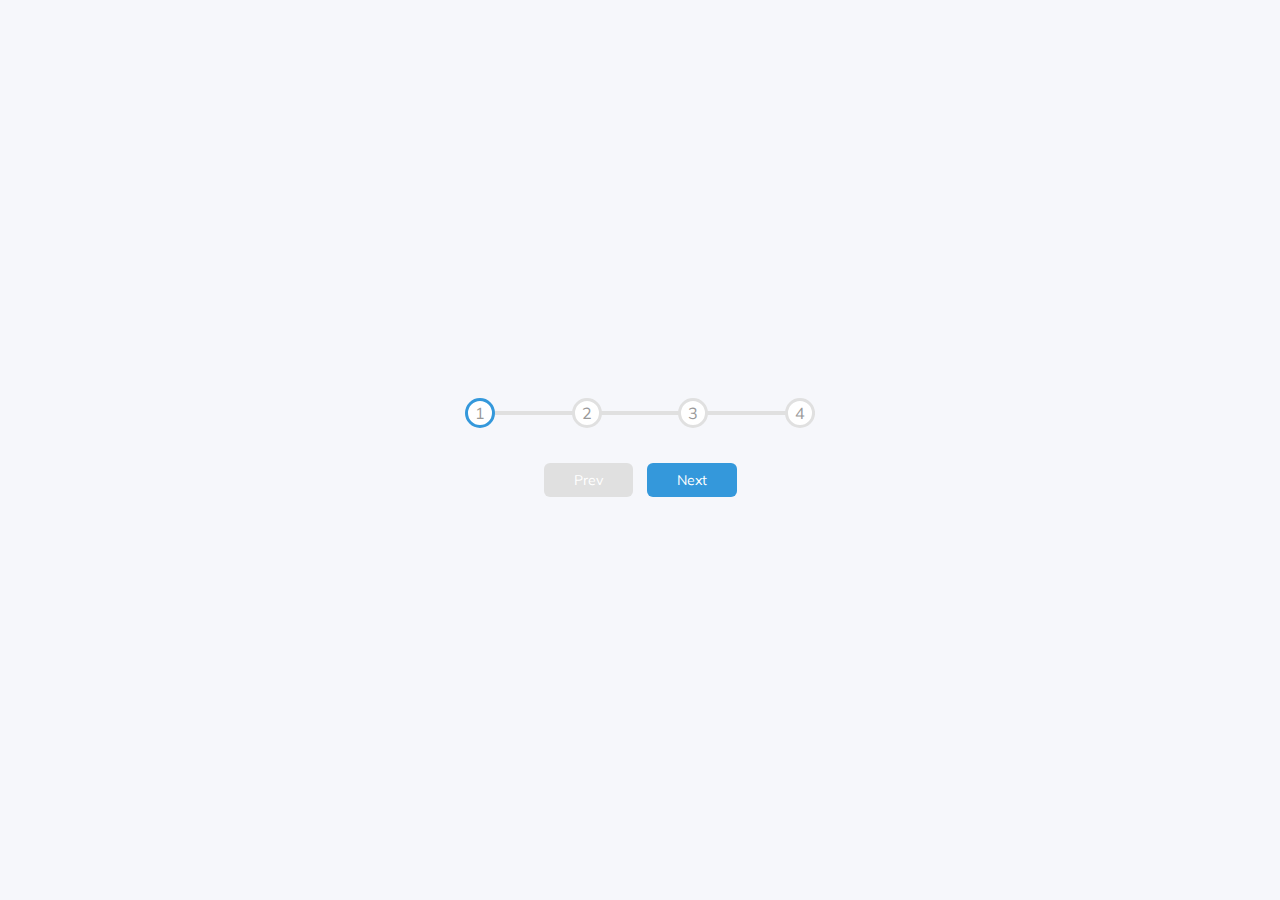
<file: Day2-ProgressSteps/index.html>
<!DOCTYPE html>
<html lang="en">
<head>
    <meta charset="UTF-8">
    <meta name="viewport" content="width=device-width, initial-scale=1.0">
    <meta http-equiv="X-UA-Compatible" content="ie=edge">
    <title>Progress Steps</title>
    <link rel="stylesheet" href="style.css">
</head>
<body>
    <div class="container">
        <div class="progress-container">
            <div class="progress" id="progress"></div>

            <div class="circle active">1</div>
            <div class="circle">2</div>
            <div class="circle">3</div>
            <div class="circle">4</div>

        </div>

        <button class="btn" id="prev" disabled>Prev</button>
        <button class="btn" id="next" >Next</button>

    </div>
    <script src="script.js"></script>
</body>
</html>
</file>
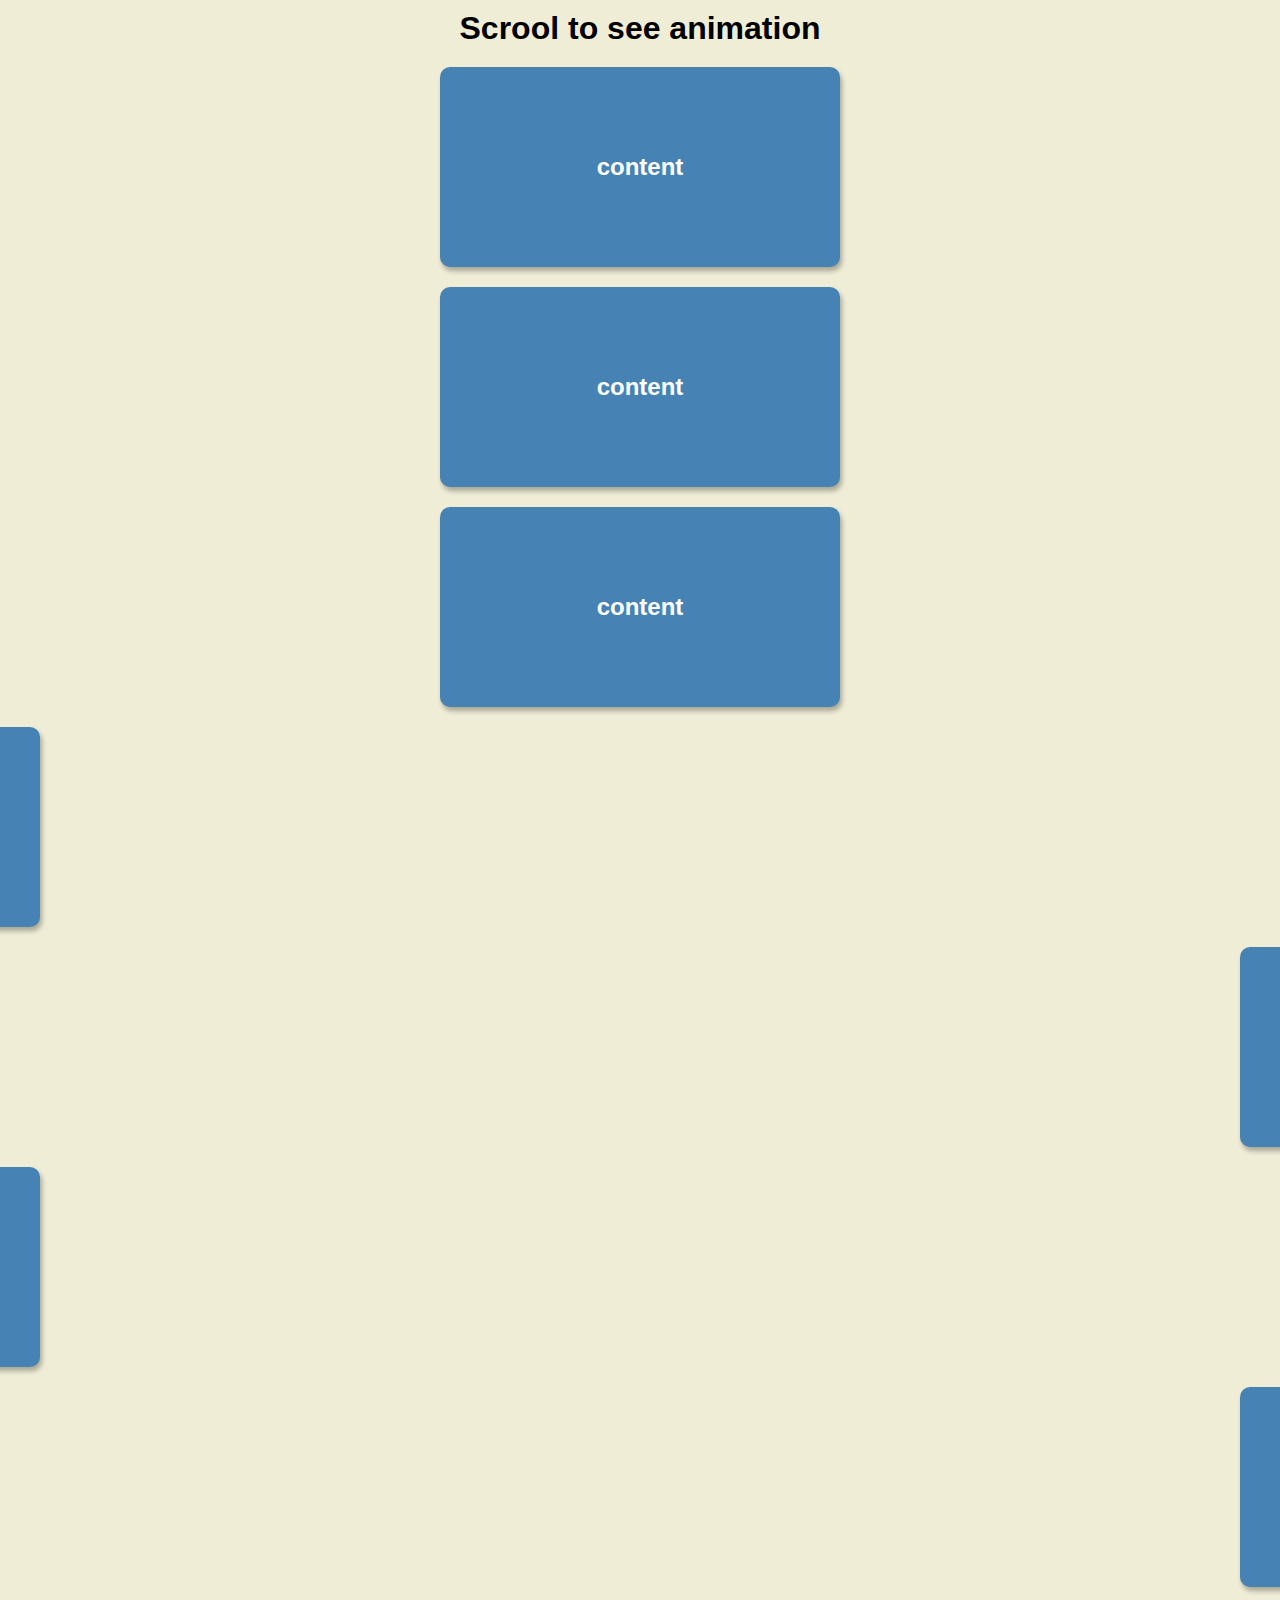
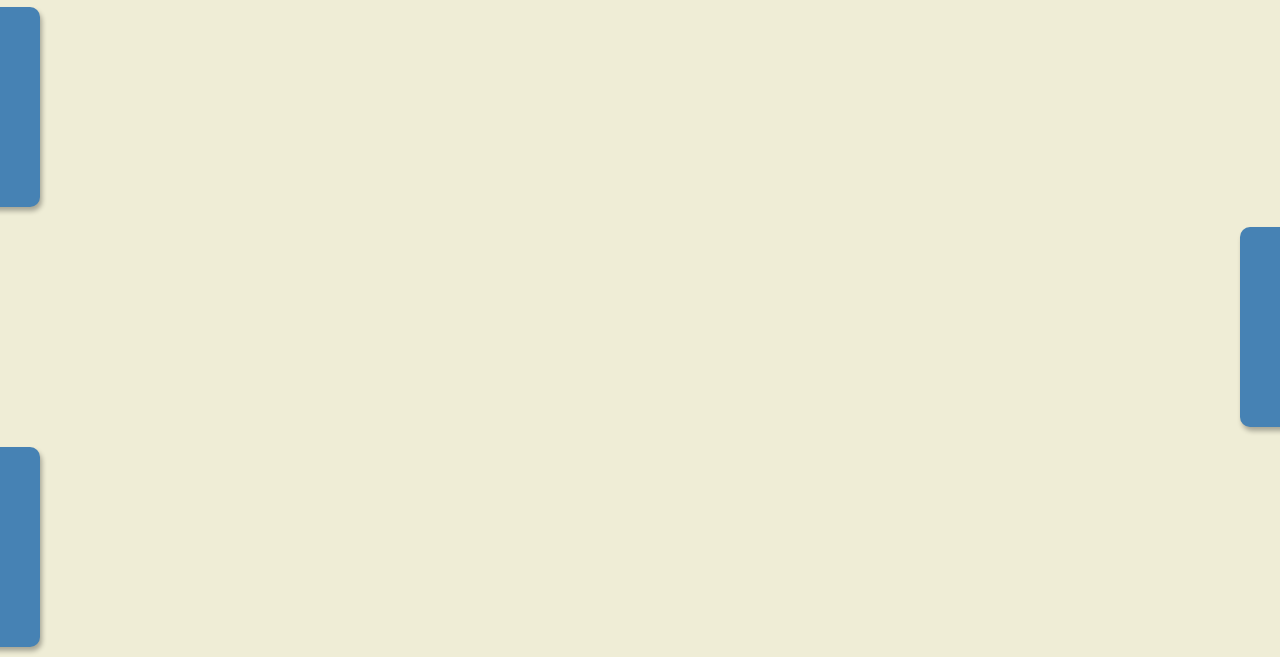
<file: Day6-ScrollAnimation/index.html>
<!DOCTYPE html>
<html lang="en">
<head>
    <meta charset="UTF-8">
    <meta name="viewport" content="width=device-width, initial-scale=1.0">
    <meta http-equiv="X-UA-Compatible" content="ie=edge">
    <title>Scroll Animation</title>
    <link rel="stylesheet" href="style.css">
    <script src="index.js" defer></script>
</head>
<body>
    <h1>Scrool to see animation</h1>
    <div class="box">
        <h2>content</h2>
    </div>
    <div class="box">
        <h2>content</h2>
    </div>
    <div class="box">
        <h2>content</h2>
    </div>
    <div class="box">
        <h2>content</h2>
    </div>
    <div class="box">
        <h2>content</h2>
    </div>
    <div class="box">
        <h2>content</h2>
    </div>
    <div class="box">
        <h2>content</h2>
    </div>
    <div class="box">
        <h2>content</h2>
    </div>
    <div class="box">
        <h2>content</h2>
    </div>
    <div class="box">
        <h2>content</h2>
    </div>
</body>
</html>
</file>
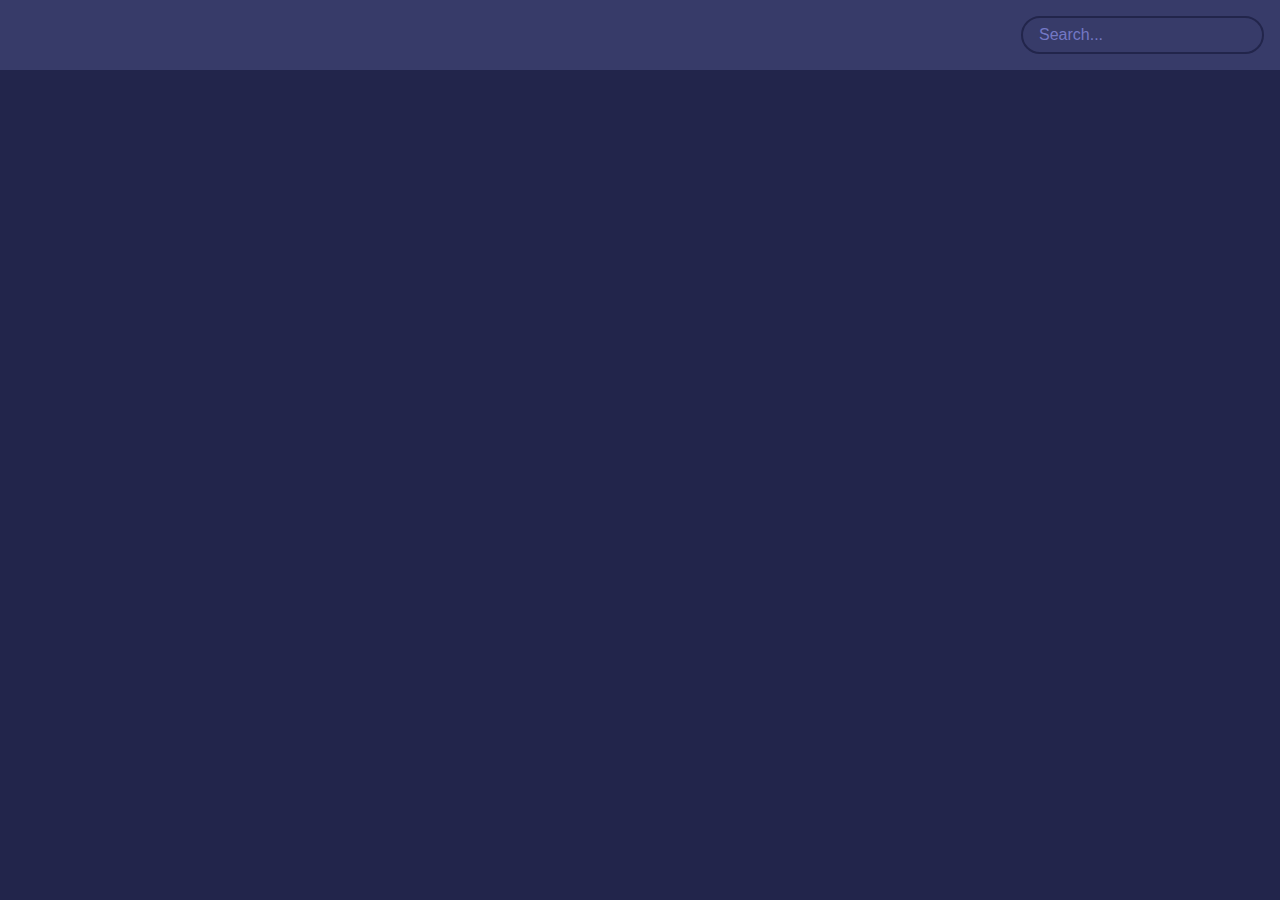
<file: Day7-MovieUI/index.html>
<!DOCTYPE html>
<html lang="en">
<head>
    <meta charset="UTF-8">
    <meta name="viewport" content="width=device-width, initial-scale=1.0">
    <meta http-equiv="X-UA-Compatible" content="ie=edge">
    <title>Movie App</title>
    <link rel="stylesheet" href="style.css">
    <script src="app.js" defer></script>
</head>
<body>
    <header>
        <form id="form">
            <input type="text" id="search" class="search" placeholder="Search...">
        </form>
    </header>

    <main id="main">
        
    </main>

</body>
</html>
</file>
<file: Day2-ProgressSteps/style.css>
@import url('https://fonts.googleapis.com/css2?family=Muli:wght@400;700&display=swap');

:root {
    --line-border-fill: #3498db;
    --line-border-empty: #e0e0e0;
}

* {
    box-sizing: border-box;
}

body {
    background-color: #f6f7fb;
    font-family: 'Muli', sans-serif;
    display: flex;
    flex-direction: column;
    align-items: center;
    justify-content: center;
    height: 100vh;
    overflow: hidden;
    margin: 0;
}

.container {
    text-align: center;
}

.progress-container {
    display: flex;
    justify-content: space-between;
    position: relative;
    margin-bottom: 30px;
    max-width: 100%;
    width: 350px;
}

.progress-container::before {
    content: '' ;
    background-color: var(--line-border-empty);
    position: absolute;
    top: 50%;
    left: 0;
    transform: translateY(-50%);
    height: 4px;
    width: 100%;
    z-index: -1;
}

.progress {
    background-color: var(--line-border-fill);
    position: absolute;
    top: 50%;
    left: 0;
    transform: translateY(-50%);
    height: 4px;
    width: 0%;
    z-index: -1;
    transition: 0.4s ease;
}

.circle {
    background-color: #fff;
    color: #999;
    border-radius: 50%;
    height: 30px;
    width: 30px;
    display: flex;
    align-items: center;
    justify-content: center;
    border: 3px solid var(--line-border-empty);
    transition: 0.4s ease;
}

.circle.active {
    border-color: var(--line-border-fill);
}

.btn {
    background-color: var(--line-border-fill);
    color: #fff;
    border: 0;
    border-radius: 6px;
    cursor: pointer;
    font-family: inherit;
    padding: 8px 30px;
    margin: 5px;
    font-size: 14px;
}

.btn:active {
    transform: scale(0.98);
}

.btn:focus {
    outline: 0;
}

.btn:disabled {
    background-color: var(--line-border-empty);
    cursor: not-allowed;
}
</file>
<file: Day6-ScrollAnimation/style.css>
*{
    box-sizing: border-box;
}

body{
    background-color: #efedd6;
    font-family: sans-serif;
    display: flex;
    flex-direction: column;
    align-items: center;
    justify-content: center;
    overflow-x: hidden;
    margin: 0;
}

h1{
    margin: 10px;
}

.box{
    background-color: steelblue;
    color: #fff;
    display: flex;
    align-items: center;
    justify-content: center;
    width: 400px;
    height: 200px;
    margin: 10px;
    border-radius: 10px;
    box-shadow: 2px 4px 5px rgba(0, 0, 0, 0.3);
    transform: translateX(200%);
    transition: transform 0.4s ease;
}

.box:nth-of-type(even){
    transform: translateX(-200%);
}

.box.show{
    transform: translateX(0);
}
</file>
<file: Day7-MovieUI/style.css>
@import url('https://fonts.googleapis.com/css2?family=Poppins:wght@200;400&display=swap');

:root {
    --pry-color: #22254b;
    --sec-color: #373b69;
}

*{
    box-sizing: border-box;
}

body{
    background-color: var(--pry-color);
    font-family: 'Poppins', sans-serif;
    margin: 0;
}

header{
    padding: 1rem;
    display: flex;
    justify-content: flex-end;
    background-color: var(--sec-color);
}

.search {
    background-color: transparent;
    border: 2px solid var(--pry-color);
    border-radius: 50px;
    font-size: 1rem;
    padding: 0.5rem 1rem;
    color: #fff;
}

.search::placeholder{
    color: #7378c5;
}

.search:focus {
    outline: none;
    background-color: var(--pry-color);
}

main{
    display: flex;
    flex-flow: row wrap;
}

.movie{
    width: 300px;
    margin: 1rem;
    background-color: var(--sec-color);
    box-shadow: 0 4px 5px rgba(0,0, 0, 0.2);
    position: relative;
    overflow: hidden;
    border-radius: 3px;
}

.movie img{
    width: 100%;
}

.movie-info {
    color: #eee;
    display: flex;
    align-items: center;
    justify-content: space-between;
    padding: 0.5rem 1rem 1rem;
    letter-spacing: 0.5px;
}

.movie-info h3{
    margin-top: 0;
}

.movie-info span {
    background-color: var(--pry-color);
    padding: 0.25rem 0.5rem;
    border-radius: 3px;
    font-weight: 400;
}

.movie-info span.green{
    color: lightgreen
}

.movie-info span.orange{
    color: orange;
}

.movie-info span.red{
    color: red
}

.overview{
    background-color: #fff;
    padding: 2rem;
    position: absolute;
    left: 0;
    bottom: 0;
    right: 0;
    max-height: 100%;
    transform: translateY(101%);
    transition: transform 0.3s ease-in;
}

.movie:hover .overview{
    transform: translateY(0);
}
</file>
